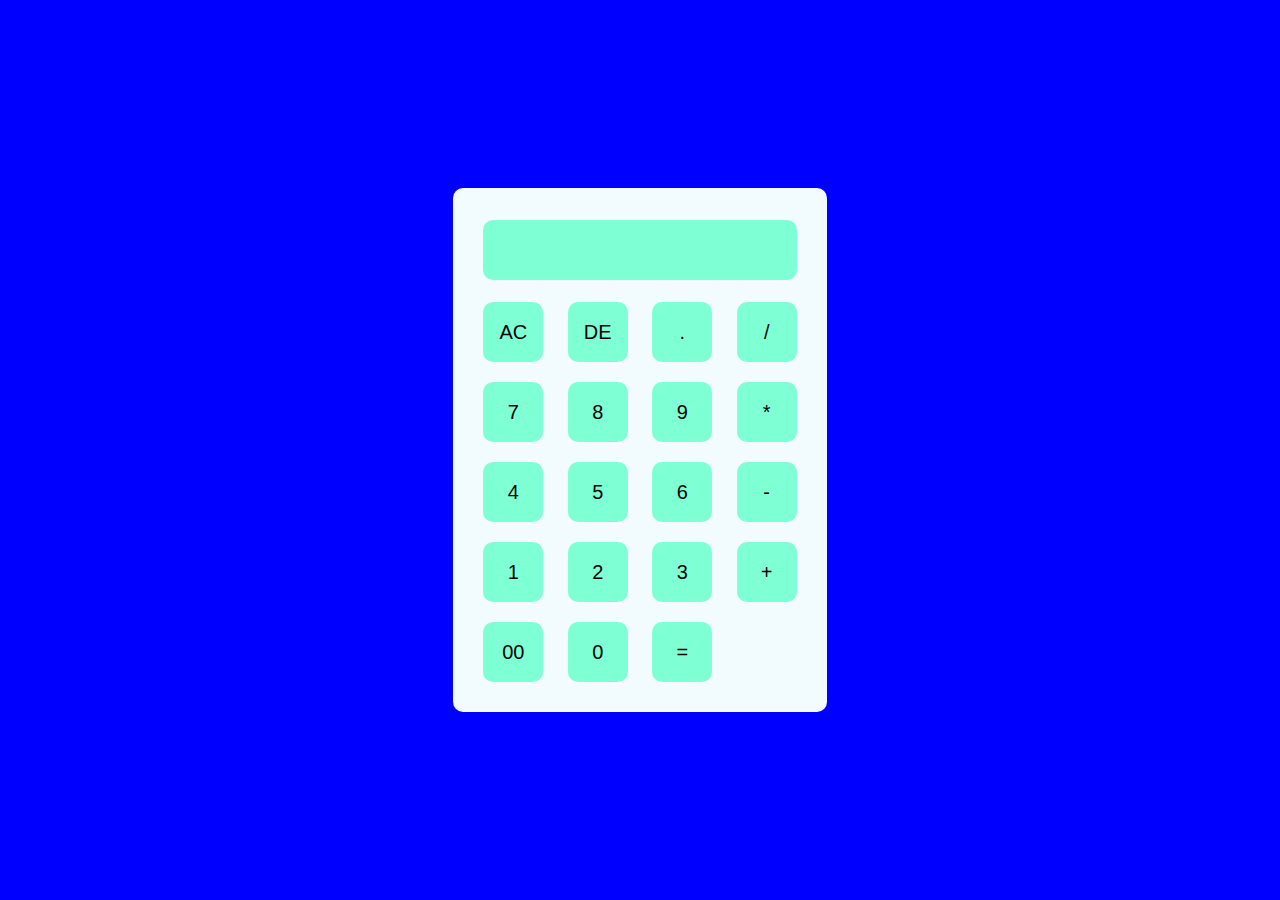
<file: Calculator/index.html>
<!DOCTYPE html>
<html lang="en">
<head>
    <meta charset="UTF-8">
    <meta name="viewport" content="width=device-width, initial-scale=1.0">
    <title>Calculator</title>
    <link rel="stylesheet" href="style.css">
</head>
<body>


    <div class="container">
        <div class="calculator">
            <form>
                <div class="display">
                    <input type="text" name="display">
                </div>
                <div class="brdr">
                    <input type="button" value="AC" onclick="display.value = '' ">
                    <input type="button" value="DE" onclick="display.value =  display.value.toString().slice(0,-1)" >
                    <input type="button" value="." onclick="display.value += '.' ">
                    <input type="button" value="/" onclick="display.value += '/' " >
                </div>
                <div class="brdr">
                    <input type="button" value="7" onclick="display.value+='7' ">
                    <input type="button" value="8" onclick="display.value+='8' ">
                    <input type="button" value="9" onclick="display.value+='9' ">
                    <input type="button" value="*" onclick="display.value+='*' " >
                </div>
                <div class="brdr">
                    <input type="button" value="4" onclick="display.value+='4' ">
                    <input type="button" value="5" onclick="display.value+='5' ">
                    <input type="button" value="6" onclick="display.value+='6' ">
                    <input type="button" value="-" onclick="display.value+='-' ">
                </div>
                <div class="brdr">
                    <input type="button" value="1" onclick="display.value+='1' ">
                    <input type="button" value="2" onclick="display.value+='2' ">
                    <input type="button" value="3" onclick="display.value+='3' ">
                    <input type="button" value="+" onclick="display.value+='+' ">
                </div>
                <div class="brdr">
                    <input type="button" value="00" onclick="display.value+='00' ">
                    <input type="button" value="0" onclick="display.value+='0' ">
                    <input type="button" value="=" class="equal" onclick="display.value = eval(display.value)">
                </div>
            </form>
        </div>


    </div>
    
</body>
</html>
</file>
<file: Calculator/style.css>
*{
    margin: 0;
    padding: 0%;
    font-family: 'Poppins',sans-serif;
    box-sizing: border-box;
}

.container{
    width: 100%;
    height: 100vh;
    background: blue;
    display: flex;
    align-items: center;
    justify-content: center;
}

.calculator{
    background: #f2fbfd;
    padding: 20px;
border-radius: 10px;
}

.calculator form input{
    border: 0;
    outline: 0;
    width: 60px;
    height: 60px;
    border-radius: 10px;
    background: transparent;
    background-color: aquamarine;
    font-size: 20px;
    color: #040404;
    border-color: black;
    cursor: pointer;
    margin: 10px;
}

form .display{
    display: flex;
    justify-content: flex-end;
    margin: 2px 0;
}

form .display input{
    text-align: right;
    flex: 1;
    font-size: 45px;
    box-shadow: none;
}

form input .equal{
width: 145px;
}
</file>
